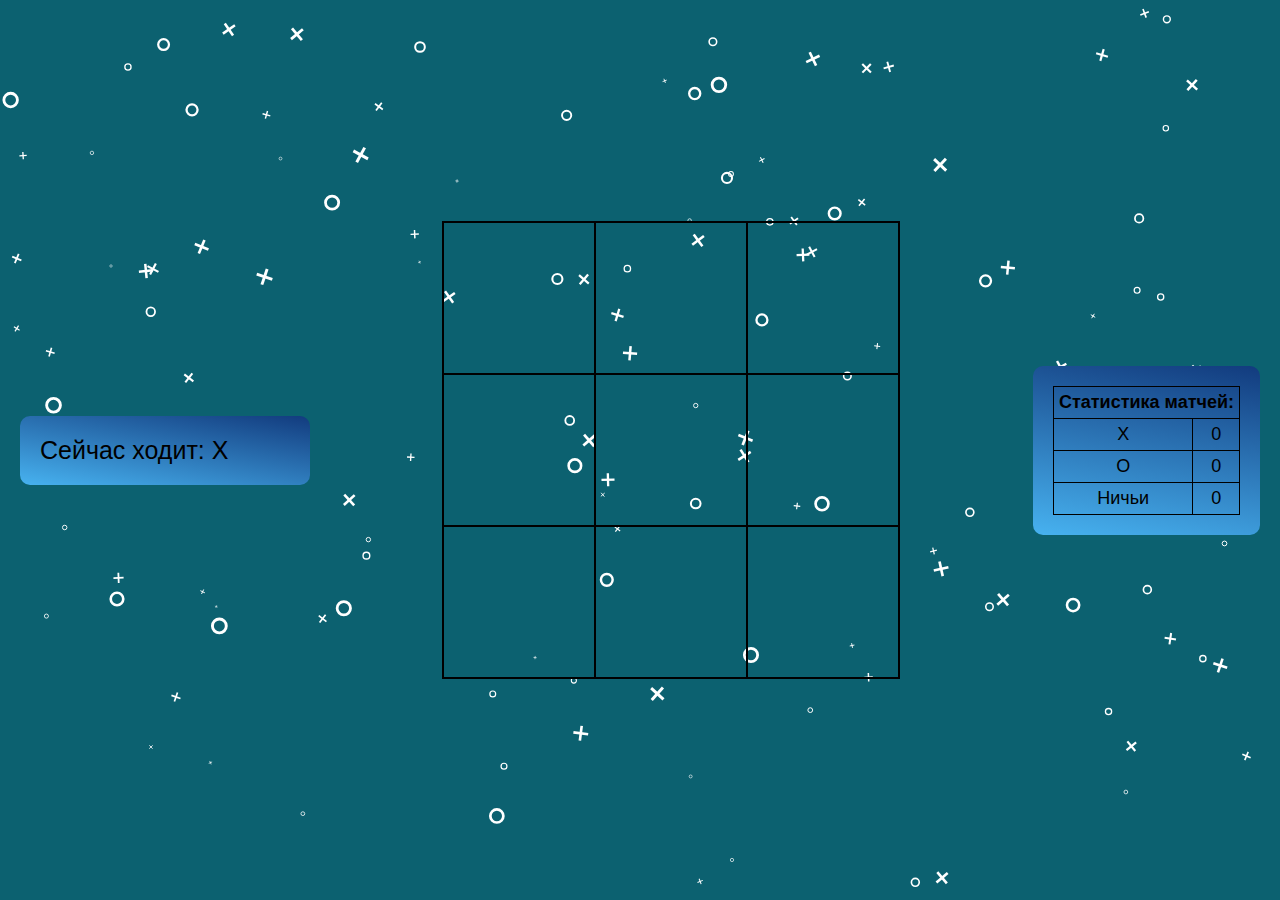
<file: playerVsPlayer.html>
<!DOCTYPE html>
<html lang="ru">
<head>
    <meta charset="UTF-8">
    <meta name="viewport" content="width=device-width, initial-scale=1.0">
    <title>TIC-TAK-TOE</title>
    <link rel="stylesheet" href="./assets/playerVsPlayer.css">
    <link rel="stylesheet" href="./assets/canvas.css">
</head>
<body>
    <div class="content">
        <canvas id="canvas">
            Sorry, <strong>CANVAS</strong> is not supported by your browser. Get a more recent one to play my game!
        </canvas>
        <div class="currentPlayer">
            <span>
                <span>Сейчас ходит: <span id="curPlyr">X</span></span>
            </span>
        </div>
        <div id="area"></div>
        <div class="stat">
            <table>
                <th colspan="2">Статистика матчей:</th>
                <tr>
                    <td>X</td>
                    <td><span id = "sX">0</span></td>
                </tr>
                <tr>
                    <td>O</td>
                    <td><span id = "sO">0</span></td>
                </tr>
                <tr>
                    <td>Ничьи</td>
                    <td><span id = "sD">0</span></td>
                </tr>
            </table>
        </div>
    </div>
    <script src="./js/playerVsplayer.js"></script>
    <script src="./js/canvas.js"></script>
</body>
</html>
</file>
<file: assets/playerVsPlayer.css>
* {
    margin: 0;
    padding: 0;
  }

  html,
  body {
    margin: 0;
    padding: 0;
    width: 100%;
    height: 100%;
  }

  .content {
    display: flex;
    align-items: center;
    height: 100%;
    width: 100%;
    box-sizing: border-box;
    font-family: sans-serif;
  }
  
  #area {
    width: 456px;
    border: 1px solid #000;
    margin: 0 auto;
    font-size: 0;
    z-index: 9999;
  }
  
  .cell {
    width: 150px;
    height: 150px;
    line-height: 150px;
    text-align: center;
    display: inline-block;
    font-size: 26px;
    border: 1px solid #000;
    cursor: pointer;
    vertical-align: middle;
    transition: background 0.1s;
    z-index: 9999;
  }

  .cell:hover {
    background-color: #fff;
  }

  .currentPlayer {
    z-index: 111;
    width: 250px;
    font-size: 25px;
    display: flex;
    align-items: center;
    margin-left: 20px;
    padding: 20px;
    background: linear-gradient(10deg , rgb(71, 178, 240),rgb(18, 59, 126));
    transition: all 1s;
    position: relative;
    border-radius: 10px;
  }

  .currentPlayer>span{
    z-index: 1;
  }

  .currentPlayer:after {
    content: '';
    position: absolute;
    top: 0;
    left: 0;
    width: 100%;
    height: 100%;
    border-radius: 10px;
    background: linear-gradient(10deg ,rgb(18, 59, 126), rgb(71, 178, 240));
    color: black;
    opacity: 0;
    transition: opacity 1s;
    text-decoration: none;
  }

  .currentPlayer:hover:after {
    opacity: 1;
  }

  .stat {
    z-index: 111;
    display: flex;
    align-items: center;
    font-size: 18px;
    padding: 20px;
    margin-right: 20px;

    background: linear-gradient(10deg , rgb(71, 178, 240),rgb(18, 59, 126));
    border-radius: 10px;
    position: relative;
    transition: all 1s;
  }

  .stat:after{
    content: '';
    position: absolute;
    top: 0;
    left: 0;
    width: 100%;
    height: 100%;
    background: linear-gradient(10deg , rgb(40, 181, 194),rgb(30, 104, 224));
    opacity: 0;
    transition: opacity 1s;
    border-radius: 10px;
    text-decoration: none;
    z-index: -1;
  }
    
  .stat:hover::after{
    opacity: 1;
  }

  .stat table {
    border-collapse: collapse;
  }
  
  .stat table,
  .stat th,
  .stat td {
    border: 1px solid #000;
    padding: 5px;
    text-align: center;
  }
</file>
<file: assets/canvas.css>
#canvas {
    width: 100%;
    height: 100%;
    background: #0c6170;
  
    position: absolute; 
    z-index: 1
  }
</file>
